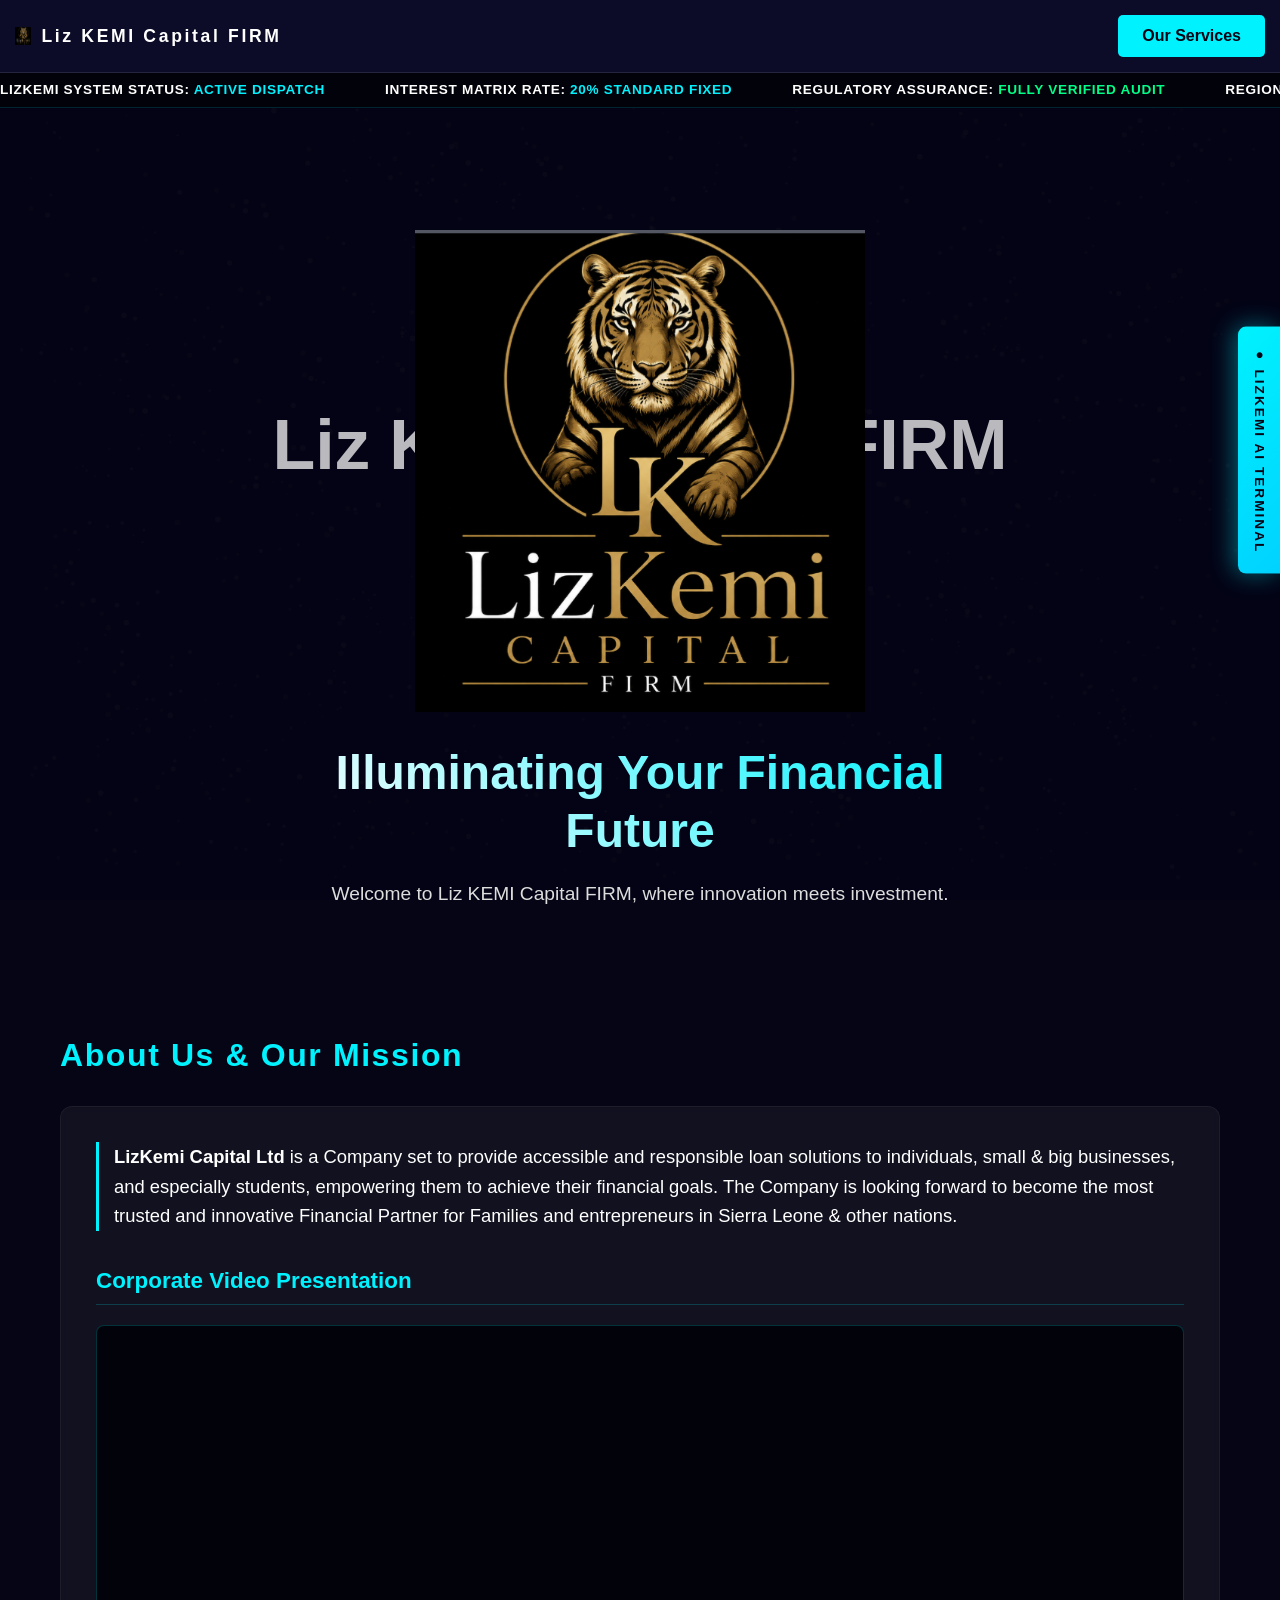
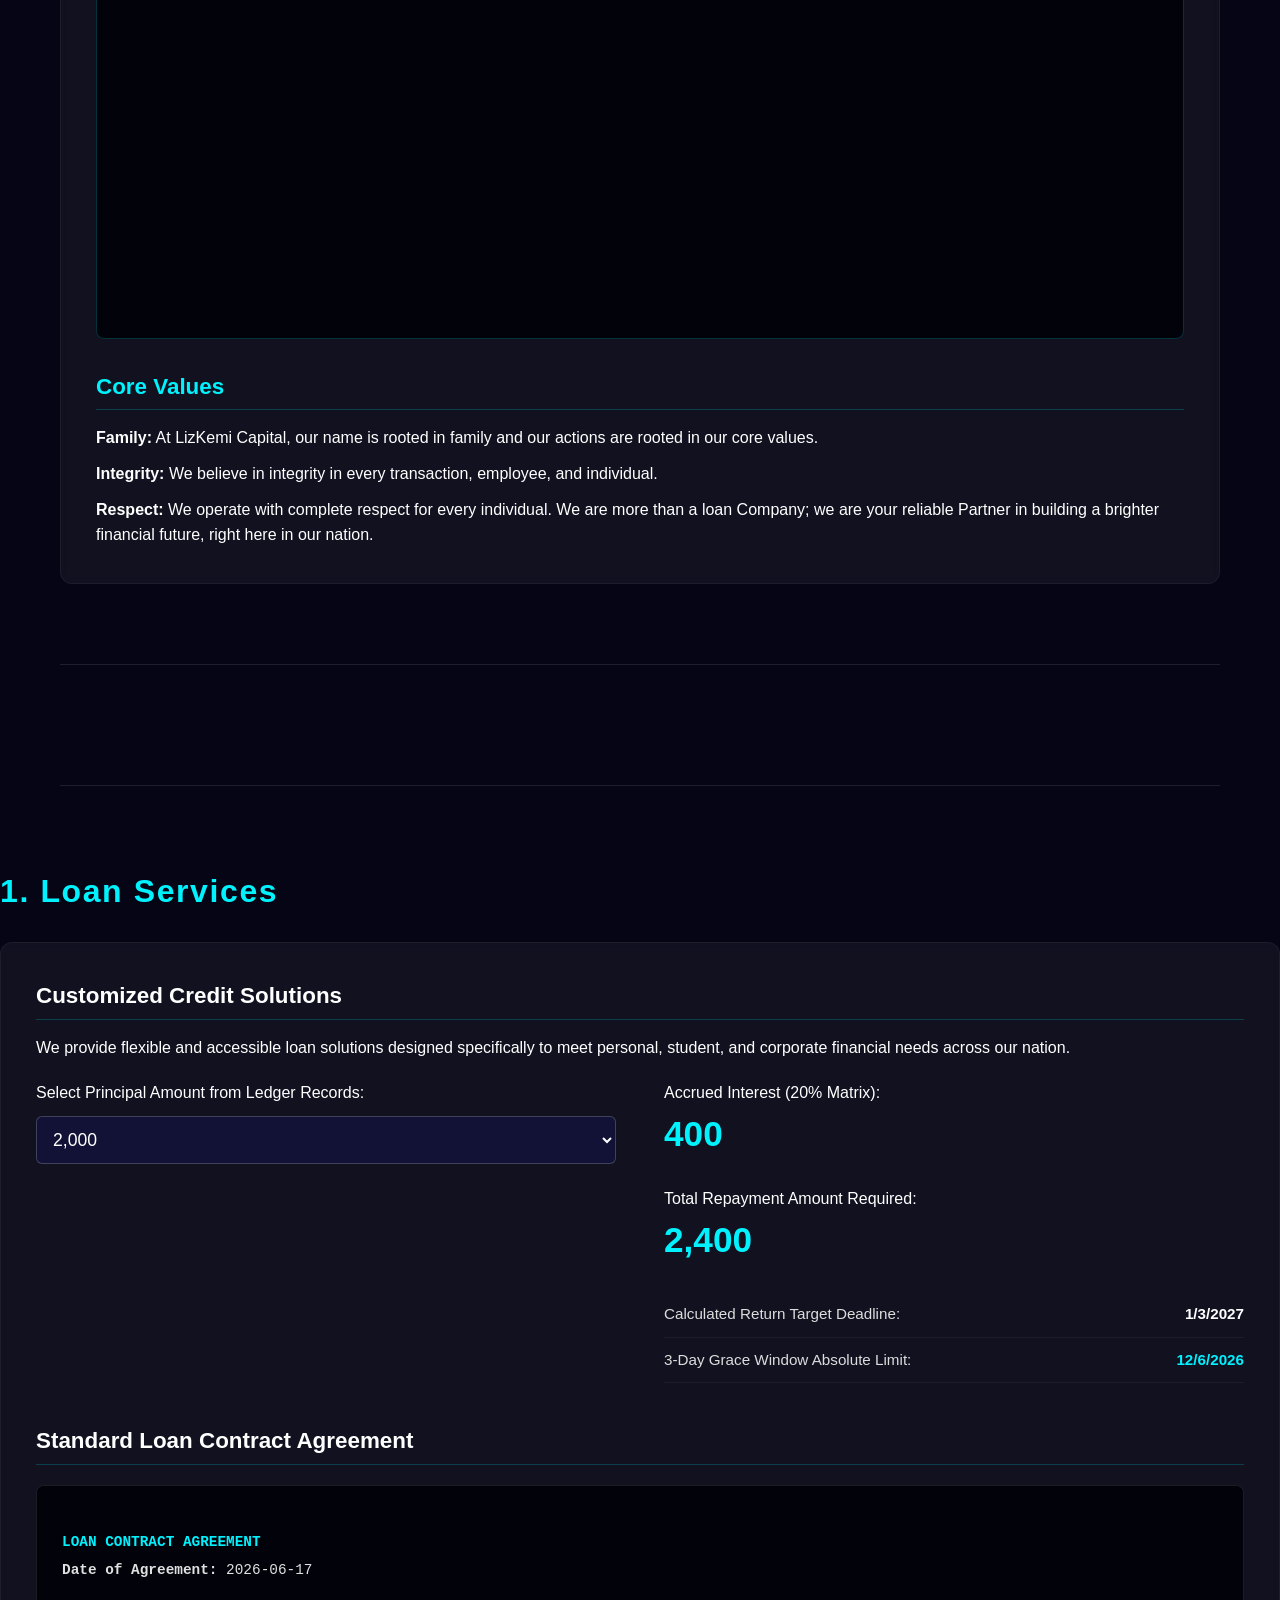
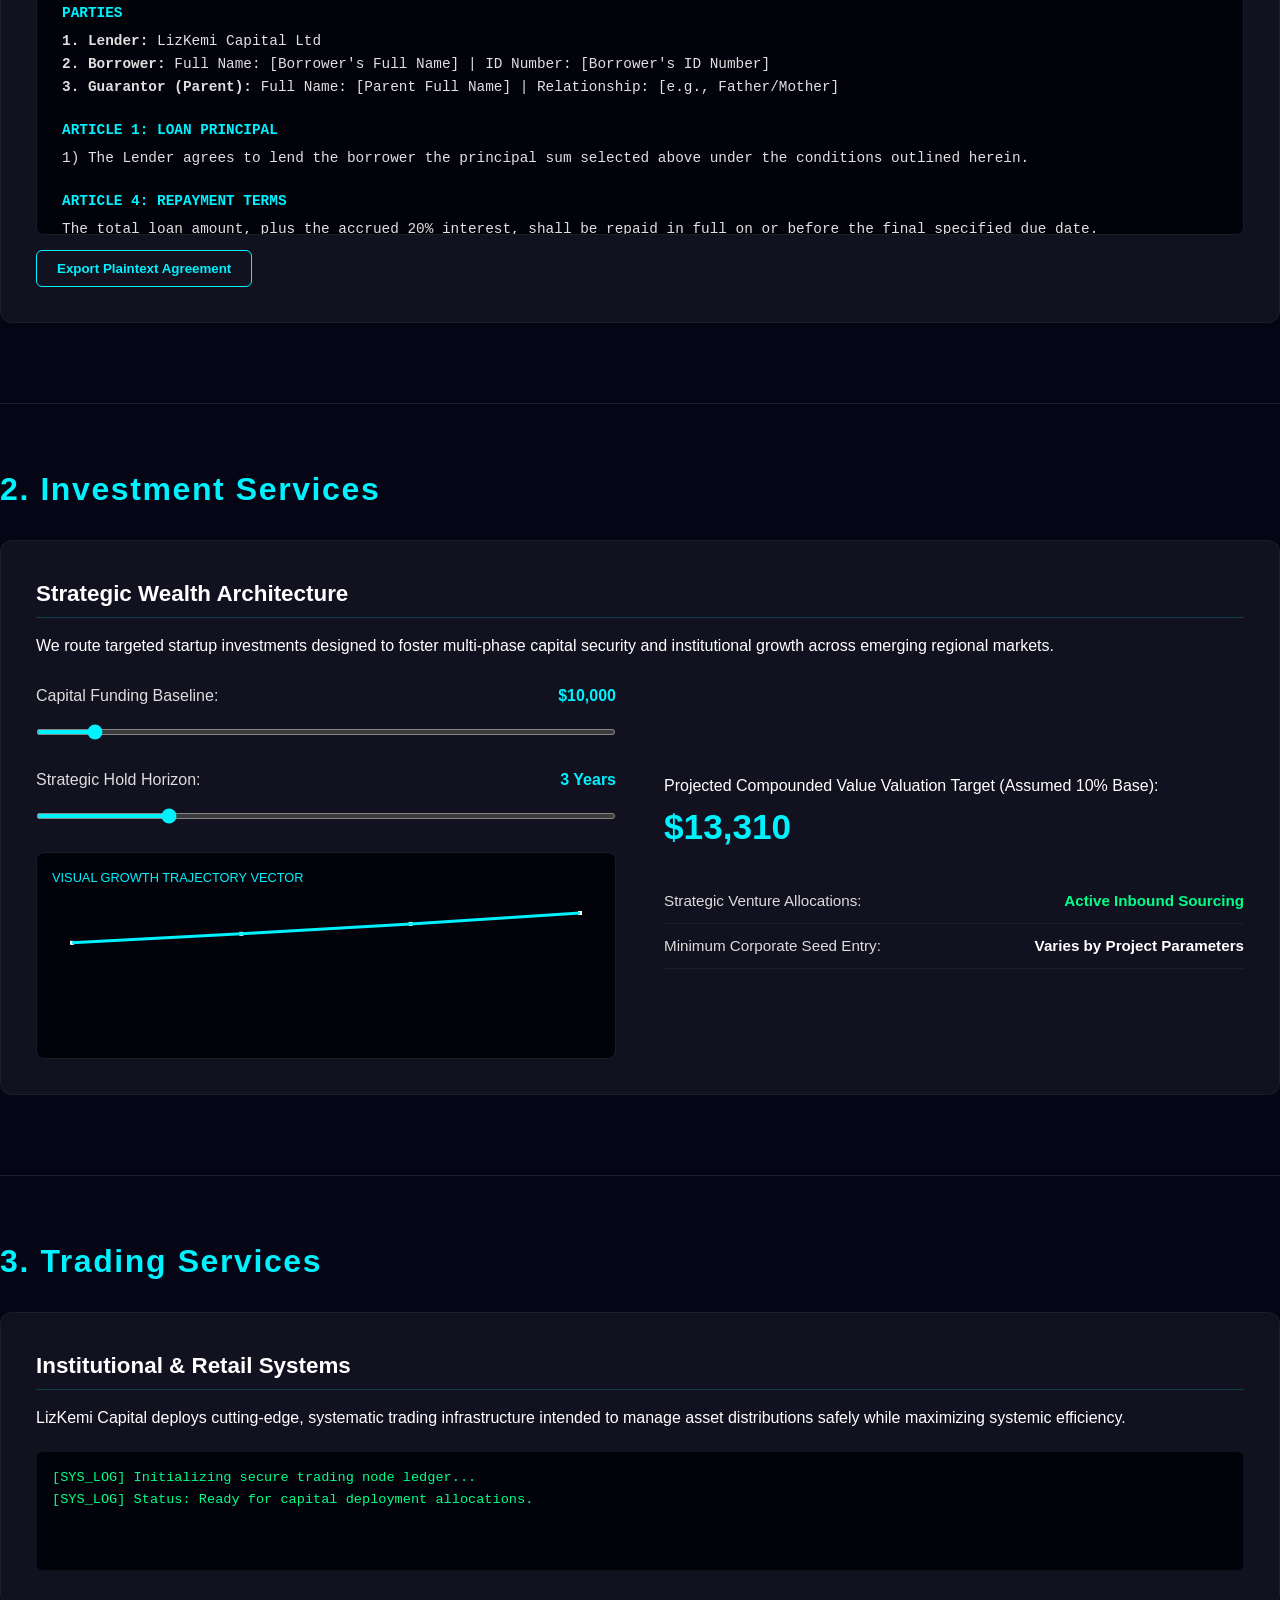
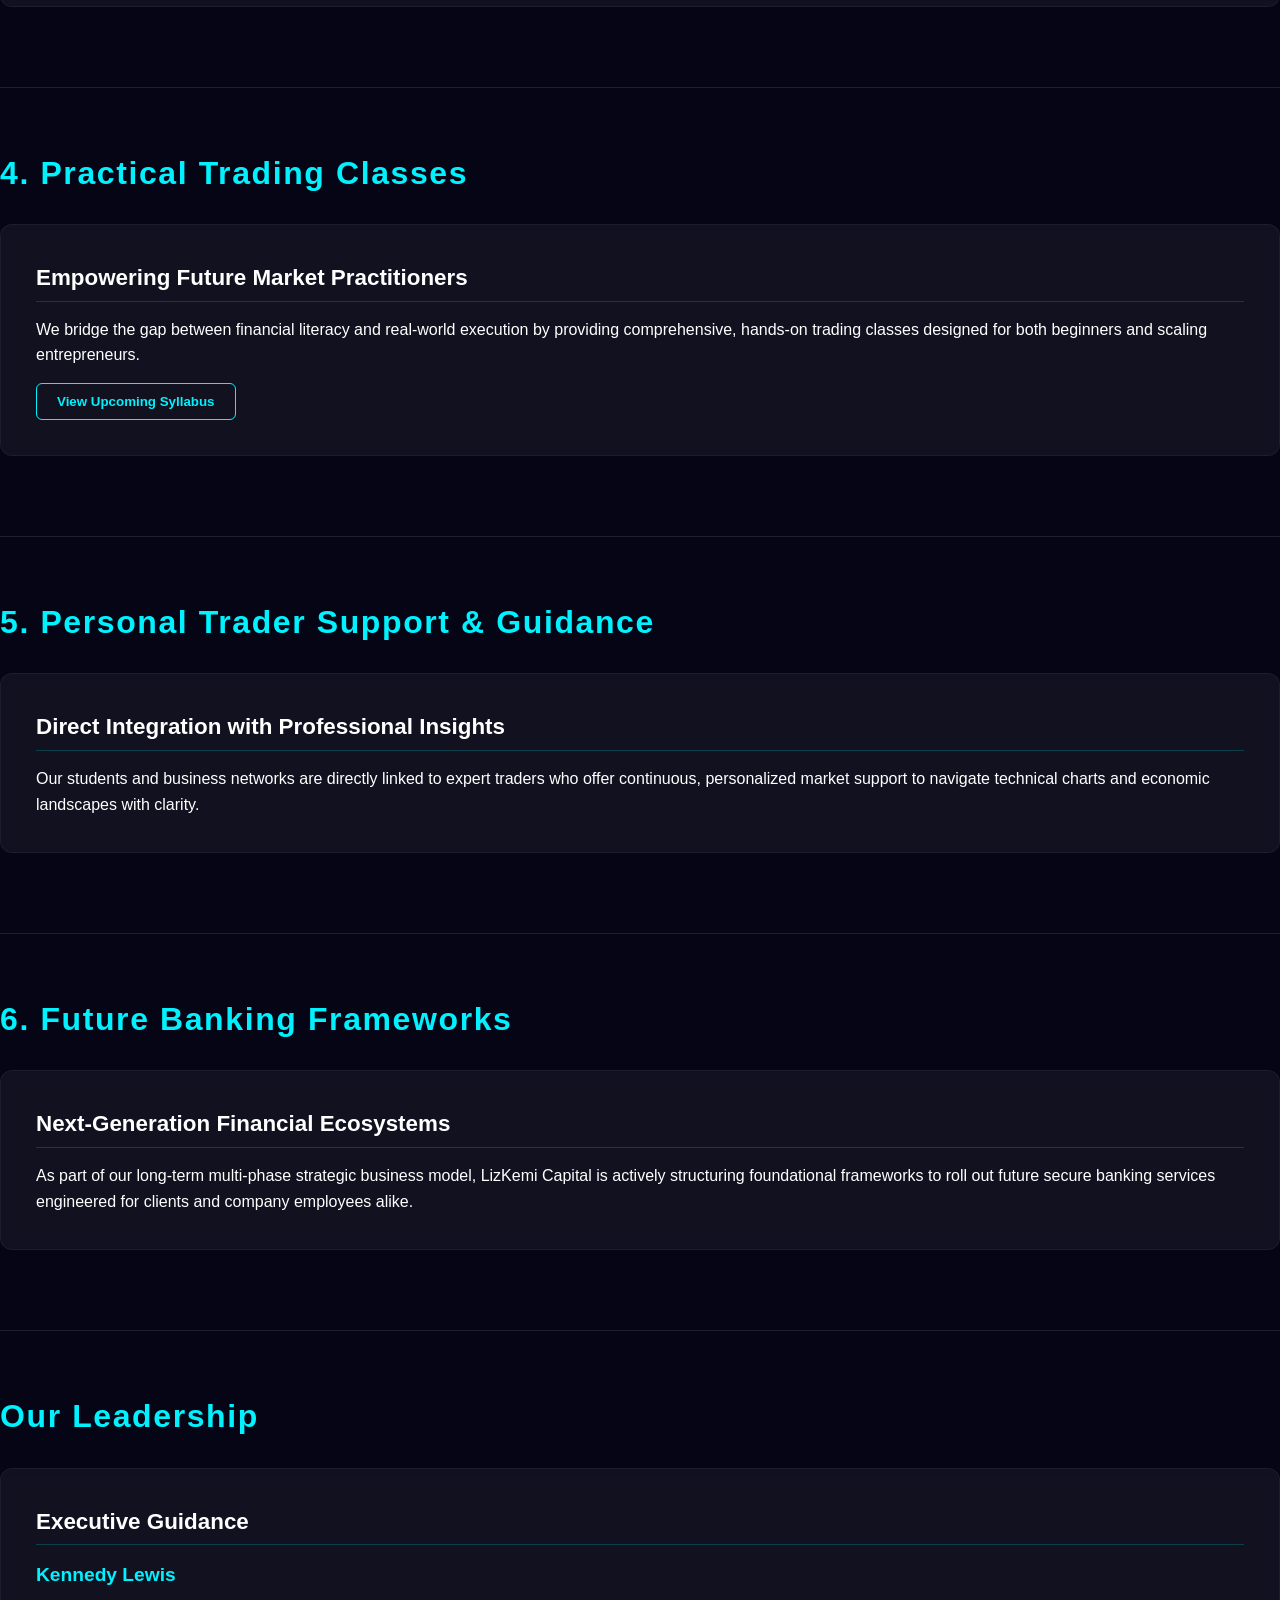
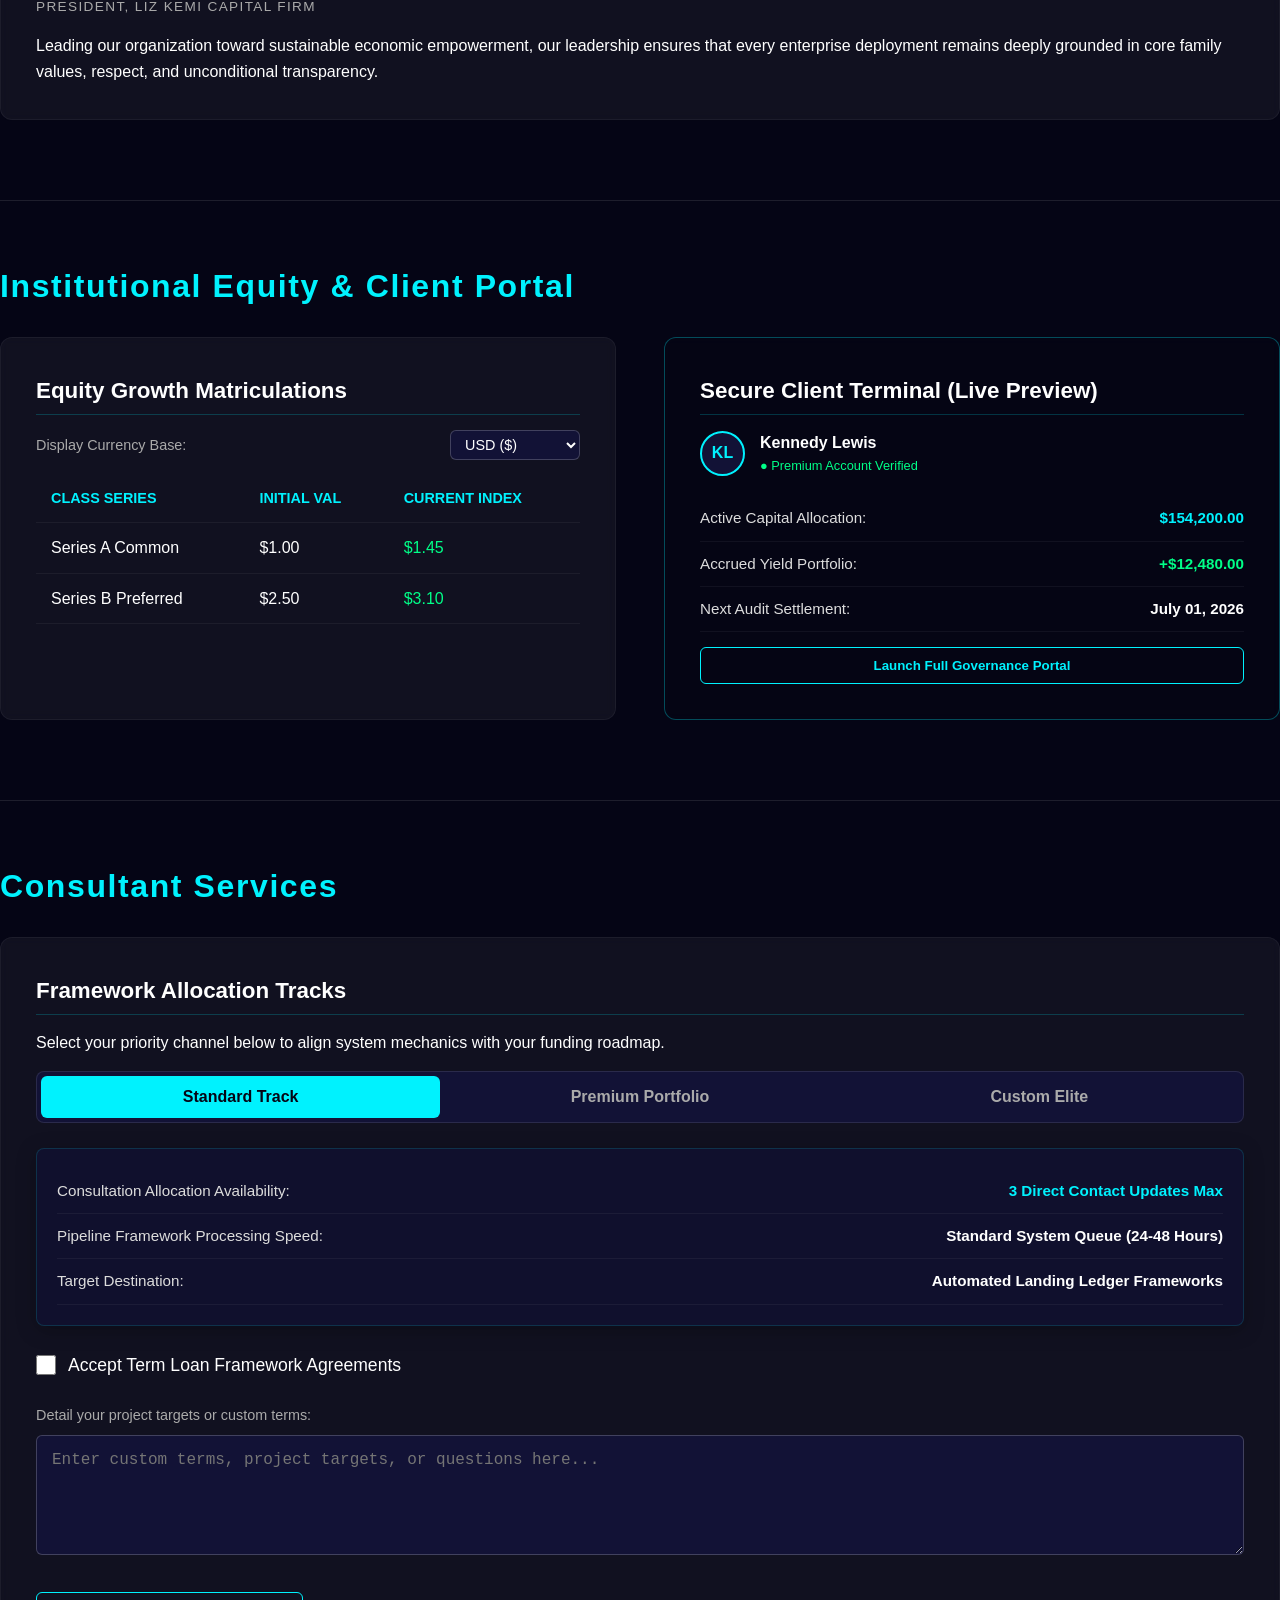
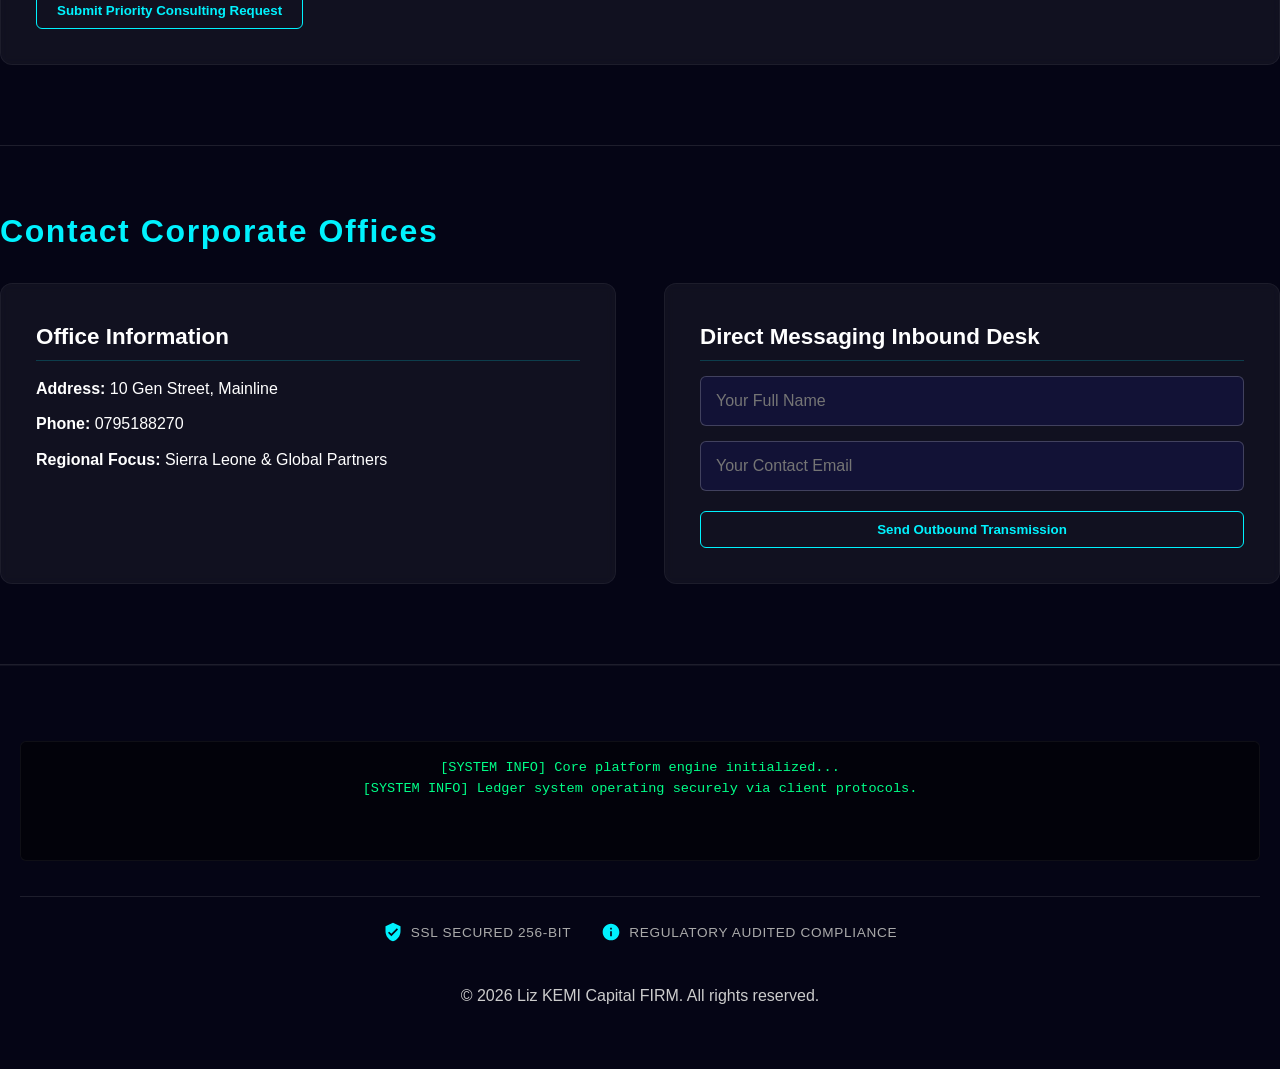
<file: home.html>
<!DOCTYPE html>
<html lang="en">
<head>
<meta charset="UTF-8">
<meta name="viewport" content="width=device-width, initial-scale=1.0">
<title>Liz KEMI Capital FIRM</title>
<style>.product-matrix{
    l;
    grid-template-columns:repeat(auto-fit,minmax(280px,1fr));
    gap:20px;
    margin-top:25px;
}

.product-card{
    background:rgba(255,255,255,0.05);
    border:1px solid rgba(0,242,254,0.15);
    border-radius:12px;
    padding:20px;
    transition:0.3s ease;
}

.product-card:hover{
    transform:translateY(-5px);
    border-color:#00f2fe;
    box-shadow:0 10px 25px rgba(0,242,254,0.15);
}

.product-card h4{
    color:#00f2fe;
    margin-bottom:12px;
    font-size:1.1rem;
}

.product-card p{
    color:#ddd;
    line-height:1.6;
}
/* --- Global Reset & Base Setup --- */
* {
    margin: 0;
    padding: 0;
    box-sizing: border-box;
}

body {
    background: #050515; /* Cosmic deep space base */
    color: #ffffff;
    font-family: Arial, sans-serif;
    overflow-x: hidden;
    line-height: 1.6;
}

/* --- Particle Background Layer --- */
canvas#canvas {
    position: fixed;
    top: 0;
    left: 0;
    z-index: -1;
    pointer-events: none;
}

#text-measure {
    position: absolute;
    visibility: hidden;
    font-size: 70px;
    font-weight: bold;
}

.container {
    max-width: 1200px;
    margin: auto;
    padding: 20px;
    transition: transform 0.4s cubic-bezier(0.05, 0.74, 0.2, 0.99);
}

/* Container scales back beautifully when the massive assistant panel spreads open */
body.ai-open .container {
    transform: scale(0.96) translateX(-50px);
}

/* --- Fixed Navigation & Dropdown Menu --- */
nav {
    background-color: rgba(13, 13, 43, 0.95); /* Professional Navy Blue Overlay */
    backdrop-filter: blur(10px);
    padding: 15px;
    position: fixed;
    top: 0;
    left: 0;
    width: 100%;
    z-index: 1000;
    border-bottom: 1px solid rgba(255, 255, 255, 0.1);
    display: flex;
    justify-content: space-between;
    align-items: center;
    transition: width 0.4s ease;
}

.nav-logo {
    display: flex;
    align-items: center;
    gap: 10px;
    font-weight: bold;
    letter-spacing: 0.15em;
    font-size: 1.1rem;
    color: #ffffff;
    text-decoration: none;
}

.nav-logo-img {
    height: 1.1rem;
    width: auto;
    object-fit: contain;
}

.dropdown {
    position: relative;
    display: inline-block;
}

.dropbtn {
    background-color: #00f2fe;
    color: #050515;
    padding: 12px 24px;
    font-size: 16px;
    border: none;
    border-radius: 5px;
    cursor: pointer;
    font-weight: bold;
    transition: background-color 0.3s ease;
}

.dropdown-content {
    display: none;
    position: absolute;
    right: 0;
    background-color: #121236;
    min-width: 240px;
    box-shadow: 0px 8px 16px 0px rgba(0,0,0,0.5);
    z-index: 1;
    border-radius: 5px;
    border: 1px solid rgba(255, 255, 255, 0.1);
    max-height: 80vh;
    overflow-y: auto;
}

.dropdown-content a {
    color: white;
    padding: 12px 16px;
    text-decoration: none;
    display: block;
    font-size: 0.95rem;
}

.dropdown-content a:hover {
    background-color: #00d2ff;
    color: #050515;
}

.dropdown:hover .dropdown-content {
    display: block;
}

.dropdown:hover .dropbtn {
    background-color: #00d2ff;
}

/* --- Live Running Market Ticker Bar --- */
.ticker-wrap {
    position: fixed;
    top: 73px;
    left: 0;
    width: 100%;
    background: #02020a;
    border-bottom: 1px solid rgba(0, 242, 254, 0.15);
    z-index: 999;
    overflow: hidden;
    padding: 6px 0;
    transition: width 0.4s ease;
}

.ticker {
    display: flex;
    white-space: nowrap;
    animation: marquee 30s linear infinite;
    gap: 60px;
}

.ticker-item {
    display: inline-block;
    font-size: 0.85rem;
    font-weight: bold;
    letter-spacing: 0.05em;
}

.ticker-green { color: #00ff88; }
.ticker-blue { color: #00f2fe; }

@keyframes marquee {
    0% { transform: translate3d(100%, 0, 0); }
    100% { transform: translate3d(-100%, 0, 0); }
}

/* --- Hero & Header Layout --- */
.hero-header {
    text-align: center;
    padding: 210px 20px 60px 20px;
    max-width: 700px;
    margin: 0 auto;
}

.hero-main-img {
    width: 100%;
    max-width: 450px;
    height: auto;
    object-fit: contain;
    margin-bottom: 25px;
}

.hero-header h1 {
    font-size: 3rem;
    margin-bottom: 20px;
    background: linear-gradient(45deg, #ffffff, #00f2fe);
    -webkit-background-clip: text;
    -webkit-text-fill-color: transparent;
    line-height: 1.2;
}

.hero-header p {
    font-size: 1.2rem;
    color: #dddddd;
}

/* --- Layout Structures --- */
section {
    padding: 60px 0;
    border-bottom: 1px solid rgba(255, 255, 255, 0.1);
    scroll-margin-top: 130px;
}

section h2 {
    font-size: 2rem;
    margin-bottom: 25px;
    letter-spacing: 0.05em;
    color: #00f2fe;
}

.content-block {
    background: rgba(255, 255, 255, 0.05);
    backdrop-filter: blur(5px);
    padding: 35px;
    border-radius: 12px;
    border: 1px solid rgba(255, 255, 255, 0.05);
    margin-bottom: 20px;
}

h3 {
    margin-bottom: 15px;
    color: #ffffff;
    font-size: 1.4rem;
    border-bottom: 1px solid rgba(0, 242, 254, 0.2);
    padding-bottom: 5px;
}

/* --- Form Fields & Interactive Layouts --- */
.calc-grid {
    display: grid;
    grid-template-columns: 1fr 1fr;
    gap: 3rem;
    margin-top: 20px;
}

.calc-box select, .custom-select {
    width: 100%;
    background-color: #121236;
    border: 1px solid rgba(255,255,255,0.2);
    color: #ffffff;
    padding: 12px;
    font-size: 1.1rem;
    border-radius: 6px;
    outline: none;
    margin-top: 10px;
}

.slider-group {
    margin-bottom: 25px;
}

.slider-group label {
    display: flex;
    justify-content: space-between;
    font-size: 1rem;
    color: #dddddd;
    margin-bottom: 8px;
}

.slider-group label span {
    color: #00f2fe;
    font-weight: bold;
}

.custom-slider {
    width: 100%;
    height: 6px;
    background: #121236;
    border-radius: 3px;
    outline: none;
    accent-color: #00f2fe;
}

.info-line {
    display: flex;
    justify-content: space-between;
    padding: 10px 0;
    border-bottom: 1px solid rgba(255,255,255,0.05);
    font-size: 0.95rem;
    color: #dddddd;
}

.info-line span:last-child {
    font-weight: bold;
    color: #ffffff;
}

.segmented-tabs {
    display: flex;
    background: #121236;
    padding: 4px;
    border-radius: 8px;
    border: 1px solid rgba(255, 255, 255, 0.1);
    margin: 15px 0 25px 0;
}

.tab-btn {
    flex: 1;
    background: transparent;
    border: none;
    color: #aaaaaa;
    padding: 12px;
    font-size: 1rem;
    font-weight: bold;
    border-radius: 6px;
    cursor: pointer;
    transition: all 0.2s ease;
}

.tab-btn.active {
    background: #00f2fe;
    color: #050515;
}

.action-btn {
    background: transparent;
    border: 1px solid #00f2fe;
    color: #00f2fe;
    padding: 10px 20px;
    font-weight: bold;
    border-radius: 6px;
    cursor: pointer;
    margin-top: 15px;
    transition: all 0.3s ease;
}

.action-btn:hover {
    background: #00f2fe;
    color: #050515;
}

.form-group-inline {
    margin: 25px 0;
    display: flex;
    align-items: center;
    gap: 12px;
}

.form-group-inline input[type="checkbox"] {
    width: 20px;
    height: 20px;
    accent-color: #00f2fe;
    cursor: pointer;
}

.form-group-inline label {
    font-size: 1.1rem;
    cursor: pointer;
}

.custom-textarea, .custom-input {
    width: 100%;
    background-color: #121236;
    border: 1px solid rgba(255,255,255,0.2);
    color: #ffffff;
    padding: 15px;
    font-size: 1rem;
    border-radius: 6px;
    outline: none;
    margin-bottom: 15px;
}

.custom-textarea {
    min-height: 120px;
    resize: vertical;
}

.display-box {
    display: flex;
    flex-direction: column;
    justify-content: center;
}

.metric {
    margin-bottom: 1.5rem;
}

.val-highlight {
    font-size: 2.2rem;
    font-weight: bold;
    color: #00f2fe;
}

/* --- Scrollable Contract Box --- */
.contract-scroll {
    background-color: #02020a;
    border: 1px solid rgba(255,255,255,0.1);
    height: 350px;
    overflow-y: scroll;
    padding: 25px;
    font-family: 'Courier New', Courier, monospace;
    font-size: 0.9rem;
    color: #e0e0e0;
    border-radius: 8px;
    margin-top: 20px;
}

.contract-scroll h4 {
    margin: 20px 0 5px 0;
    color: #00f2fe;
}

/* --- Media Player Component Area --- */
.video-wrapper {
    position: relative;
    padding-bottom: 56.25%;
    height: 0;
    overflow: hidden;
    max-width: 100%;
    background: #02020a;
    border-radius: 8px;
    border: 1px solid rgba(0, 242, 254, 0.2);
    margin: 20px 0;
}

.video-wrapper iframe, .video-wrapper video {
    position: absolute;
    top: 0;
    left: 0;
    width: 100%;
    height: 100%;
    border: none;
}

/* --- Interactive Performance Leaderboard --- */
.performance-matrix {
    width: 100%;
    border-collapse: collapse;
    margin-top: 15px;
}

.performance-matrix th, .performance-matrix td {
    padding: 12px 15px;
    text-align: left;
    border-bottom: 1px solid rgba(255, 255, 255, 0.05);
}

.performance-matrix th {
    color: #00f2fe;
    font-weight: bold;
    font-size: 0.9rem;
    text-transform: uppercase;
}

.performance-matrix tr:hover {
    background: rgba(0, 242, 254, 0.03);
}

/* --- Live Dynamic Pipeline Cards --- */
.pipeline-card {
    background: rgba(18, 18, 54, 0.6);
    border: 1px solid rgba(0, 242, 254, 0.15);
    border-radius: 8px;
    padding: 20px;
    margin-bottom: 25px;
    box-shadow: 0 4px 20px rgba(0, 0, 0, 0.3);
}

/* --- HTML5 Visualization Canvas --- */
.chart-container {
    width: 100%;
    background: #02020a;
    border: 1px solid rgba(255, 255, 255, 0.1);
    border-radius: 8px;
    padding: 15px;
    margin-top: 15px;
}

canvas.analytics-chart {
    width: 100%;
    height: 150px;
    display: block;
}

/* --- Live System Activity Logs --- */
.system-log-box {
    background: #02020a;
    border: 1px solid rgba(255, 255, 255, 0.05);
    border-radius: 6px;
    padding: 15px;
    font-family: monospace;
    font-size: 0.85rem;
    color: #00ff88;
    height: 120px;
    overflow-y: auto;
    margin-top: 15px;
}

@keyframes fadeEffect {
    from { opacity: 0; }
    to { opacity: 1; }
}

/* --- Security Badge Clusters --- */
.trust-badges {
    display: flex;
    justify-content: center;
    align-items: center;
    gap: 30px;
    margin-top: 35px;
    padding-top: 25px;
    border-top: 1px solid rgba(255, 255, 255, 0.1);
    flex-wrap: wrap;
}

.badge-item {
    display: flex;
    align-items: center;
    gap: 8px;
    font-size: 0.85rem;
    color: #aaaaaa;
    text-transform: uppercase;
    letter-spacing: 0.05em;
}

.badge-item svg {
    width: 20px;
    height: 20px;
    fill: #00f2fe;
}

/* ==========================================================================
   HIGH-POWERED UPGRADE: SIDE OPEN OVER-SPREADING AI PANEL ARCHITECTURE
   ========================================================================== */
   
/* Glowing Interaction Tab Panel Edge Trigger */
#ai-sidebar-trigger {
    position: fixed;
    top: 50%;
    right: 0;
    transform: translateY(-50%);
    background: linear-gradient(135deg, #00f2fe, #00d2ff);
    color: #050515;
    padding: 20px 10px;
    font-weight: bold;
    font-size: 0.85rem;
    letter-spacing: 0.15em;
    text-transform: uppercase;
    writing-mode: vertical-rl;
    text-orientation: mixed;
    cursor: pointer;
    border-radius: 8px 0 0 8px;
    box-shadow: -4px 0 25px rgba(0, 242, 254, 0.4);
    z-index: 10001;
    transition: all 0.3s cubic-bezier(0.05, 0.74, 0.2, 0.99);
}

#ai-sidebar-trigger:hover {
    padding-right: 15px;
    box-shadow: -6px 0 30px rgba(0, 242, 254, 0.6);
}

/* Main Spreading Interaction Module */
#ai-widget {
    position: fixed;
    top: 0;
    right: -55%; /* Hidden perfectly off-screen */
    width: 45%;  /* Over-spread across a massive layout tier */
    height: 100vh;
    background: rgba(10, 10, 32, 0.96);
    backdrop-filter: blur(30px);
    border-left: 2px solid rgba(0, 242, 254, 0.3);
    box-shadow: -15px 0 40px rgba(0, 0, 0, 0.8);
    display: flex;
    flex-direction: column;
    z-index: 10000;
    overflow: hidden;
    font-family: Arial, sans-serif;
    transition: right 0.4s cubic-bezier(0.05, 0.74, 0.2, 0.99);
}

/* Active Open Over-Spread Framework State Selector */
#ai-widget.open {
    right: 0;
}

#ai-header {
    background: linear-gradient(135deg, #0d0d2b, #121236);
    padding: 25px;
    font-weight: bold;
    font-size: 1.3rem;
    color: #00f2fe;
    border-bottom: 1px solid rgba(255, 255, 255, 0.1);
    letter-spacing: 0.05em;
    display: flex;
    justify-content: space-between;
    align-items: center;
}

.ai-close-x {
    background: transparent;
    border: 1px solid rgba(0, 242, 254, 0.4);
    color: #00f2fe;
    font-size: 0.9rem;
    padding: 6px 14px;
    border-radius: 4px;
    cursor: pointer;
    font-weight: normal;
    transition: all 0.2s ease;
}

.ai-close-x:hover {
    background: #00f2fe;
    color: #050515;
}

#ai-chat {
    flex: 1;
    padding: 30px;
    overflow-y: auto;
    display: flex;
    flex-direction: column;
    gap: 15px;
}

#ai-chat .user {
    align-self: flex-end;
    background: #00f2fe;
    color: #050515;
    padding: 14px 20px;
    border-radius: 16px 16px 2px 16px;
    font-size: 1rem;
    max-width: 75%;
    word-wrap: break-word;
    font-weight: 500;
    box-shadow: 0 4px 15px rgba(0, 242, 254, 0.2);
}

#ai-chat .bot {
    align-self: flex-start;
    background: rgba(255, 255, 255, 0.06);
    color: #ffffff;
    padding: 14px 20px;
    border-radius: 16px 16px 16px 2px;
    font-size: 1rem;
    max-width: 75%;
    word-wrap: break-word;
    border: 1px solid rgba(255, 255, 255, 0.05);
    line-height: 1.5;
}

#ai-input-area {
    display: flex;
    padding: 20px 30px 30px 30px;
    background: rgba(13, 13, 43, 0.9);
    border-top: 1px solid rgba(255, 255, 255, 0.1);
    gap: 12px;
}

#userInput {
    flex: 1;
    background: #050515;
    border: 1px solid rgba(255, 255, 255, 0.2);
    padding: 15px;
    color: #ffffff;
    border-radius: 8px;
    outline: none;
    font-size: 1rem;
}

#userInput:focus {
    border-color: #00f2fe;
    box-shadow: 0 0 10px rgba(0, 242, 254, 0.3);
}

#ai-input-area button {
    background: #00f2fe;
    color: #050515;
    border: none;
    padding: 0 25px;
    border-radius: 8px;
    font-weight: bold;
    font-size: 1rem;
    cursor: pointer;
    transition: background 0.2s ease;
}

#ai-input-area button:hover {
    background: #00d2ff;
}

footer {
    text-align: center;
    padding: 60px 20px;
    color: #cccccc;
    border-top: 1px solid rgba(255,255,255,0.05);
}

/* Responsive Breakpoints */
@media (max-width: 1024px) {
    #ai-widget {
        width: 65%;
        right: -75%;
    }
}

@media (max-width: 768px) {
    .hero-header { padding-top: 180px; }
    .hero-header h1 { font-size: 2.2rem; }
    .hero-main-img { max-width: 85%; }
    section h2 { font-size: 1.6rem; }
    .content-block { padding: 20px; }
    .calc-grid { grid-template-columns: 1fr; gap: 1.5rem; }
    .trust-badges { gap: 15px; }
    .ticker-wrap { top: 71px; }
    
    /* Full mobile layout spread over-expansion */
    #ai-widget {
        width: 100%;
        right: -105%;
    }
    #ai-chat { padding: 15px; }
    #ai-input-area { padding: 15px; }
}
</style>
</head>
<body>

<canvas id="canvas"></canvas>
<div id="text-measure">Liz KEMI Capital FIRM</div>

<!-- Top Fixed Navbar -->
<nav id="topNav">
    <a href="#" class="nav-logo">
        <img src="company.png" class="nav-logo-img" alt="Logo">
        <span>Liz KEMI Capital FIRM</span>
    </a>
    <div class="dropdown">
        <button class="dropbtn">Our Services</button>
        <div class="dropdown-content">
            <a href="#about">About & Mission</a>
            <a href="#loans">1. Loan Services</a>
            <a href="#investments">2. Investment Services</a>
            <a href="#trading">3. Trading Services</a>
            <a href="#classes">4. Practical Classes</a>
            <a href="#support">5. Expert Guidance</a>
            <a href="#banking">6. Future Banking</a>
            <a href="#leadership">Our Leadership</a>
            <a href="#shares">Shares & Portal</a>
            <a href="#consultant">Consultant Services</a>
            <a href="#contact">Contact</a>
            <nav>
          <ul>
            <li class="current">
              <li><a href="type of loan.html">Type of loan</a></li>   
          </ul>
        </nav>
        
        </div>
    </div>
</nav>

<!-- LIVE RUNNING MARKET TICKER BAR -->
<div class="ticker-wrap" id="tickerWrap">
    <div class="ticker">
        <div class="ticker-item">LIZKEMI SYSTEM STATUS: <span class="ticker-blue">ACTIVE DISPATCH</span></div>
        <div class="ticker-item">INTEREST MATRIX RATE: <span class="ticker-blue">20% STANDARD FIXED</span></div>
        <div class="ticker-item">REGULATORY ASSURANCE: <span class="ticker-green">FULLY VERIFIED AUDIT</span></div>
        <div class="ticker-item">REGIONAL CAPITAL OUTLOOK: <span class="ticker-green">STABLE EXPANSION</span></div>
        <div class="ticker-item">ACQUISITION INSTALMENT WINDOW: <span class="ticker-blue">$2,000 / MONTH</span></div>
    </div>
</div>

<div class="container" id="mainContainer">
    
    <!-- Hero Header Component -->
    <header class="hero-header">
        <img src="company.png" alt="Liz KEMI Capital FIRM Logo Banner" class="hero-main-img">
        <h1>Illuminating Your Financial Future</h1>
        <p>Welcome to Liz KEMI Capital FIRM, where innovation meets investment.</p>
    </header>

    <!-- About Section -->
    <section id="about">
        <h2>About Us & Our Mission</h2>
        <div class="content-block">
            <p style="font-size: 1.15rem; margin-bottom: 2rem; border-left: 3px solid #00f2fe; padding-left: 15px;">
                <strong>LizKemi Capital Ltd</strong> is a Company set to provide accessible and responsible loan solutions to individuals, small & big businesses, and especially students, empowering them to achieve their financial goals. The Company is looking forward to become the most trusted and innovative Financial Partner for Families and entrepreneurs in Sierra Leone & other nations.
            </p>
            
            <!-- Corporate Media Presentation Area -->
            <h3 style="color:#00f2fe;">Corporate Video Presentation</h3>
            <div class="video-wrapper">
                <iframe src="about:blank" title="LizKemi Corporate Video Ad Placeholder" allowfullscreen></iframe>
            </div>

            <h3 style="color:#00f2fe; margin-top:30px;">Core Values</h3>
            <p style="margin-bottom: 10px;"><strong>Family:</strong> At LizKemi Capital, our name is rooted in family and our actions are rooted in our core values.</p>
            <p style="margin-bottom: 10px;"><strong>Integrity:</strong> We believe in integrity in every transaction, employee, and individual.</p>
            <p><strong>Respect:</strong> We operate with complete respect for every individual. We are more than a loan Company; we are your reliable Partner in building a brighter financial future, right here in our nation.</p>
        </div>
    </section>

    <!-- Loan Services Section -->
    <section id="loan-types">
    </div>
</section>
    <section id="loans">
        <h2>1. Loan Services</h2>
        <div class="content-block">
            <h3>Customized Credit Solutions</h3>
            <p>
                We provide flexible and accessible loan solutions designed specifically to meet personal, student, and corporate financial needs across our nation.
            </p>
            
            <div class="calc-grid">
                <div class="calc-box">
                    <p>Select Principal Amount from Ledger Records:</p>
                    <select id="loanAmount" onchange="runCalculationEngine()">
                        <option value="10">10</option>
                        <option value="50">50</option>
                        <option value="100">100</option>
                        <option value="500">500</option>
                        <option value="1000">1,000</option>
                        <option value="1500">1,500</option>
                        <option value="2000" selected>2,000</option>
                        <option value="5000">5,000</option>
                        <option value="10000">10,000</option>
                    </select>
                </div>
                <div class="display-box">
                    <div class="metric">
                        <p>Accrued Interest (20% Matrix):</p>
                        <div class="val-highlight" id="interestDisplay">400</div>
                    </div>
                    <div class="metric">
                        <p>Total Repayment Amount Required:</p>
                        <div class="val-highlight" id="totalDisplay">2,400</div>
                    </div>
                    
                    <!-- Live Calendar Settlement Tracking -->
                    <div class="info-line">
                        <span>Calculated Return Target Deadline:</span>
                        <span id="targetReturnDate">--/--/----</span>
                    </div>
                    <div class="info-line">
                        <span>3-Day Grace Window Absolute Limit:</span>
                        <span id="gracePeriodLimit" style="color: #00f2fe;">--/--/----</span>
                    </div>
                </div>
            </div>

            <h3 style="margin-top: 40px;">Standard Loan Contract Agreement</h3>
            <div class="contract-scroll" id="contractAgreementText">
                <h4>LOAN CONTRACT AGREEMENT</h4>
                <p><strong>Date of Agreement:</strong> 2026-06-17</p>
                
                <h4>PARTIES</h4>
                <p><strong>1. Lender:</strong> LizKemi Capital Ltd</p>
                <p><strong>2. Borrower:</strong> Full Name: [Borrower's Full Name] | ID Number: [Borrower's ID Number]</p>
                <p><strong>3. Guarantor (Parent):</strong> Full Name: [Parent Full Name] | Relationship: [e.g., Father/Mother]</p>

                <h4>ARTICLE 1: LOAN PRINCIPAL</h4>
                <p>1) The Lender agrees to lend the borrower the principal sum selected above under the conditions outlined herein.</p>

                <h4>ARTICLE 4: REPAYMENT TERMS</h4>
                <p>The total loan amount, plus the accrued 20% interest, shall be repaid in full on or before the final specified due date.</p>

                <h4>ARTICLE 5: GUARANTOR CLAUSE</h4>
                <p>1) The Guarantor hereby irrevocably and unconditionally guarantees to the lender the due and punctual payment of all sums payable by the borrower under this Agreement.</p>

                <h4>ARTICLE 6: PAYMENT PENALTY</h4>
                <p>1) A Grace Period of three (3) Calendar days is granted. After 3 days, a late fee of Five Percent (5%) of the overdue amount shall be added immediately.</p>
            </div>
            <button class="action-btn" onclick="downloadContractDocument()">Export Plaintext Agreement</button>
        </div>
    </section>

    <!-- Investment Services Section -->
    <section id="investments">
        <h2>2. Investment Services</h2>
        <div class="content-block">
            <h3>Strategic Wealth Architecture</h3>
            <p style="margin-bottom: 25px;">
                We route targeted startup investments designed to foster multi-phase capital security and institutional growth across emerging regional markets.
            </p>
            
            <div class="calc-grid">
                <div class="calc-box">
                    <div class="slider-group">
                        <label for="investmentCapital">Capital Funding Baseline: <span id="capitalVal">$10,000</span></label>
                        <input type="range" id="investmentCapital" min="1000" max="100000" step="1000" value="10000" class="custom-slider" oninput="runInvestmentEngine()">
                    </div>
                    
                    <div class="slider-group">
                        <label for="investmentDuration">Strategic Hold Horizon: <span id="durationVal">3 Years</span></label>
                        <input type="range" id="investmentDuration" min="1" max="10" step="1" value="3" class="custom-slider" oninput="runInvestmentEngine()">
                    </div>
                    
                    <!-- HIGH POWERED ELEMENT: HTML5 ANALYTICS PREVIEW CANVAS -->
                    <div class="chart-container">
                        <p style="font-size:0.8rem; color:#00f2fe; margin-bottom:5px; text-transform:uppercase;">Visual Growth Trajectory Vector</p>
                        <canvas id="growthChart" class="analytics-chart"></canvas>
                    </div>
                </div>
                
                <div class="display-box">
                    <div class="metric">
                        <p>Projected Compounded Value Valuation Target (Assumed 10% Base):</p>
                        <div class="val-highlight" id="matureValuationDisplay">$13,310</div>
                    </div>
                    <div class="info-line">
                        <span>Strategic Venture Allocations:</span>
                        <span style="color: #00ff88;">Active Inbound Sourcing</span>
                    </div>
                    <div class="info-line">
                        <span>Minimum Corporate Seed Entry:</span>
                        <span>Varies by Project Parameters</span>
                    </div>
                </div>
            </div>
        </div>
    </section>

    <!-- Trading Services Section -->
    <section id="trading">
        <h2>3. Trading Services</h2>
        <div class="content-block">
            <h3>Institutional & Retail Systems</h3>
            <p style="margin-bottom: 20px;">
                LizKemi Capital deploys cutting-edge, systematic trading infrastructure intended to manage asset distributions safely while maximizing systemic efficiency.
            </p>
            <div class="system-log-box" id="trading-logs">
                [SYS_LOG] Initializing secure trading node ledger...<br>
                [SYS_LOG] Status: Ready for capital deployment allocations.
            </div>
        </div>
    </section>

    <!-- Practical Classes Section -->
    <section id="classes">
        <h2>4. Practical Trading Classes</h2>
        <div class="content-block">
            <h3>Empowering Future Market Practitioners</h3>
            <p>
                We bridge the gap between financial literacy and real-world execution by providing comprehensive, hands-on trading classes designed for both beginners and scaling entrepreneurs.
            </p>
            <button class="action-btn" onclick="alert('Class roster registration request sent.')">View Upcoming Syllabus</button>
        </div>
    </section>

    <!-- Expert Guidance Section -->
    <section id="support">
        <h2>5. Personal Trader Support & Guidance</h2>
        <div class="content-block">
            <h3>Direct Integration with Professional Insights</h3>
            <p>
                Our students and business networks are directly linked to expert traders who offer continuous, personalized market support to navigate technical charts and economic landscapes with clarity.
            </p>
        </div>
    </section>

    <!-- Future Banking Section -->
    <section id="banking">
        <h2>6. Future Banking Frameworks</h2>
        <div class="content-block">
            <h3>Next-Generation Financial Ecosystems</h3>
            <p>
                As part of our long-term multi-phase strategic business model, LizKemi Capital is actively structuring foundational frameworks to roll out future secure banking services engineered for clients and company employees alike.
            </p>
        </div>
    </section>

    <!-- Our Leadership Section -->
    <section id="leadership">
        <h2>Our Leadership</h2>
        <div class="content-block">
            <h3>Executive Guidance</h3>
            <p style="font-size: 1.2rem; color: #00f2fe; margin-bottom: 5px;"><strong>Kennedy Lewis</strong></p>
            <p style="text-transform: uppercase; font-size: 0.85rem; letter-spacing: 0.1em; color: #aaaaaa; margin-bottom: 15px;">President, Liz Kemi Capital Firm</p>
            <p>
                Leading our organization toward sustainable economic empowerment, our leadership ensures that every enterprise deployment remains deeply grounded in core family values, respect, and unconditional transparency.
            </p>
        </div>
    </section>

    <!-- Share Prices & Client Portal Section -->
    <section id="shares">
        <h2>Institutional Equity & Client Portal</h2>
        <div class="calc-grid">
            
            <!-- Live Currency & Share Performance Box -->
            <div class="content-block">
                <h3>Equity Growth Matriculations</h3>
                <div style="margin-bottom: 15px; display: flex; justify-content: space-between; align-items: center;">
                    <span style="font-size: 0.9rem; color: #aaaaaa;">Display Currency Base:</span>
                    <select id="currencySelector" class="custom-select" style="width: auto; margin-top: 0; padding: 5px 10px; font-size: 0.9rem;" onchange="convertEquityMatrix()">
                        <option value="USD" selected>USD ($)</option>
                        <option value="SLL">SLE (Leones)</option>
                    </select>
                </div>
                <table class="performance-matrix">
                    <thead>
                        <tr>
                            <th>Class Series</th>
                            <th>Initial Val</th>
                            <th>Current Index</th>
                        </tr>
                    </thead>
                    <tbody>
                        <tr>
                            <td>Series A Common</td>
                            <td id="seriesAInit">$1.00</td>
                            <td id="seriesACurr" style="color: #00ff88;">$1.45</td>
                        </tr>
                        <tr>
                            <td>Series B Preferred</td>
                            <td id="seriesBInit">$2.50</td>
                            <td id="seriesBCurr" style="color: #00ff88;">$3.10</td>
                        </tr>
                    </tbody>
                </table>
            </div>

            <!-- Simulated Premium Client Dashboard UI -->
            <div class="content-block" style="border: 1px solid rgba(0, 242, 254, 0.3); background: rgba(5, 5, 21, 0.6); backdrop-filter: blur(5px);">
                <h3>Secure Client Terminal (Live Preview)</h3>
                <div style="display: flex; align-items: center; gap: 15px; margin-bottom: 20px;">
                    <div style="width: 45px; height: 45px; background: #121236; border: 2px solid #00f2fe; border-radius: 50%; display: flex; align-items: center; justify-content: center; font-weight: bold; color: #00f2fe;">KL</div>
                    <div>
                        <p style="font-size: 1rem; font-weight: bold; margin: 0;">Kennedy Lewis</p>
                        <p style="font-size: 0.8rem; color: #00ff88; margin: 0;">● Premium Account Verified</p>
                    </div>
                </div>
                <div class="info-line">
                    <span>Active Capital Allocation:</span>
                    <span id="dashCapital" style="color: #00f2fe; font-weight: bold;">$154,200.00</span>
                </div>
                <div class="info-line">
                    <span>Accrued Yield Portfolio:</span>
                    <span id="dashYield" style="color: #00ff88;">+$12,480.00</span>
                </div>
                <div class="info-line">
                    <span>Next Audit Settlement:</span>
                    <span>July 01, 2026</span>
                </div>
                <button class="action-btn" style="width: 100%; margin-top: 15px;" onclick="alert('Accessing localized secure node... Redirecting to full ledger database.')">Launch Full Governance Portal</button>
            </div>

        </div>
    </section>

    <!-- Consultant Services Section -->
    <section id="consultant">
        <h2>Consultant Services</h2>
        <div class="content-block">
            <h3>Framework Allocation Tracks</h3>
            <p>Select your priority channel below to align system mechanics with your funding roadmap.</p>
            
            <div class="segmented-tabs">
                <button type="button" class="tab-btn active" onclick="updatePipeline(this, 'Standard')">Standard Track</button>
                <button type="button" class="tab-btn" onclick="updatePipeline(this, 'Premium')">Premium Portfolio</button>
                <button type="button" class="tab-btn" onclick="updatePipeline(this, 'Enterprise')">Custom Elite</button>
            </div>

            <!-- DYNAMIC PIPELINE CARDS -->
            <div id="pipeline-content-area" style="margin-top: 20px;">
                
                <!-- Standard Track Card -->
                <div id="track-Standard" class="pipeline-card" style="display: block;">
                    <div class="info-line">
                        <span>Consultation Allocation Availability:</span>
                        <span style="color: #00f2fe;">3 Direct Contact Updates Max</span>
                    </div>
                    <div class="info-line">
                        <span>Pipeline Framework Processing Speed:</span>
                        <span>Standard System Queue (24-48 Hours)</span>
                    </div>
                    <div class="info-line">
                        <span>Target Destination:</span>
                        <span>Automated Landing Ledger Frameworks</span>
                    </div>
                </div>

                <!-- Premium Portfolio Card -->
                <div id="track-Premium" class="pipeline-card" style="display: none;">
                    <div class="info-line">
                        <span>Consultation Allocation Availability:</span>
                        <span style="color: #00f2fe;">Priority Video & Phone Pipeline</span>
                    </div>
                    <div class="info-line">
                        <span>Pipeline Framework Processing Speed:</span>
                        <span style="color: #00ff88;">Accelerated Dispatch Desk (&lt; 6 Hours)</span>
                    </div>
                    <div class="info-line">
                        <span>Target Destination:</span>
                        <span>Custom Asset Strategic Ledger Placement</span>
                    </div>
                </div>

                <!-- Custom Elite Card -->
                <div id="track-Enterprise" class="pipeline-card" style="display: none;">
                    <div class="info-line">
                        <span>Consultation Allocation Availability:</span>
                        <span style="color: #00f2fe;">Direct President Executive Access Desk</span>
                    </div>
                    <div class="info-line">
                        <span>Pipeline Framework Processing Speed:</span>
                        <span style="color: #00ff88;">Immediate Dedicated Route Integration</span>
                    </div>
                    <div class="info-line">
                        <span>Target Destination:</span>
                        <span>Elite Multi-Phase Corporate Term Structuring</span>
                    </div>
                </div>

            </div>

            <!-- Framework Term Verification Checkbox -->
            <div class="form-group-inline">
                <input type="checkbox" id="nigeria">
                <label for="nigeria">Accept Term Loan Framework Agreements</label>
            </div>

            <!-- Custom Message Capture Area -->
            <p style="font-size: 0.9rem; color:#aaaaaa; margin-bottom: 8px;">Detail your project targets or custom terms:</p>
            <textarea class="custom-textarea" placeholder="Enter custom terms, project targets, or questions here..."></textarea>
            
            <button type="button" class="action-btn" onclick="alert('Priority request submitted successfully.')">Submit Priority Consulting Request</button>
        </div>
    </section>

    <!-- Contact Section -->
    <section id="contact">
        <h2>Contact Corporate Offices</h2>
        <div class="calc-grid">
            <div class="content-block">
                <h3>Office Information</h3>
                <p style="margin-bottom: 10px;"><strong>Address:</strong> 10 Gen Street, Mainline</p>
                <p style="margin-bottom: 10px;"><strong>Phone:</strong> 0795188270</p>
                <p><strong>Regional Focus:</strong> Sierra Leone & Global Partners</p>
            </div>
            <div class="content-block">
                <h3>Direct Messaging Inbound Desk</h3>
                <input type="text" class="custom-input" placeholder="Your Full Name">
                <input type="email" class="custom-input" placeholder="Your Contact Email">
                <button class="action-btn" style="margin-top:5px; width:100%;" onclick="alert('Message buffered to secure corporate queue.')">Send Outbound Transmission</button>
            </div>
        </div>
    </section>

</div>

<footer>
    <div class="system-log-box" id="systemLog">
        [SYSTEM INFO] Core platform engine initialized...<br>
        [SYSTEM INFO] Ledger system operating securely via client protocols.
    </div>
    <div class="trust-badges">
        <div class="badge-item">
            <svg viewBox="0 0 24 24"><path d="M12 1L3 5v6c0 5.55 3.84 10.74 9 12 5.16-1.26 9-6.45 9-12V5l-9-4zm-2 16l-4-4 1.41-1.41L10 14.17l6.59-6.59L18 9l-8 8z"/></svg>
            SSL Secured 256-Bit
        </div>
        <div class="badge-item">
            <svg viewBox="0 0 24 24"><path d="M12 2C6.48 2 2 6.48 2 12s4.48 10 10 10 10-4.48 10-10S17.52 2 12 2zm1 15h-2v-6h2v6zm0-8h-2V7h2v2z"/></svg>
            Regulatory Audited Compliance
        </div>
    </div>
    <p style="margin-top: 40px;">&copy; 2026 Liz KEMI Capital FIRM. All rights reserved.</p>
</footer>

<!-- GLOWING INTERACTION SIDEBAR TOGGLE TAB -->
<div id="ai-sidebar-trigger" onclick="toggleAISidebar()">
    ● LizKemi AI Terminal
</div>

<!-- HIGH-POWERED OVER-SPREADING AI SIDEBAR PANEL -->
<div id="ai-widget">
    <div id="ai-header">
        <span>LizKemi Institutional AI Console</span>
        <button class="ai-close-x" onclick="toggleAISidebar()">Close Terminal ✕</button>
    </div>
    <div id="ai-chat">
        <div class="bot">System online. Welcome to the LizKemi Capital high-spread operations console. How may our team guide your multi-phase financial strategy today?</div>
    </div>
    <div id="ai-input-area">
        <input id="userInput" type="text" placeholder="Transmit asset query or calculation command...">
        <button onclick="sendMessage()">Transmit</button>
    </div>
</div>

<!-- Main JavaScript Execution Core -->
<script>
let selectedTrackPipeline = "Standard";

/* --- Over-Spreading AI Sidebar Mechanical Controls --- */
function toggleAISidebar() {
    const aiWidget = document.getElementById('ai-widget');
    const bodyElement = document.body;
    const triggerTab = document.getElementById('ai-sidebar-trigger');
    
    aiWidget.classList.toggle('open');
    bodyElement.classList.toggle('ai-open');
    
    // Hide the toggle tab when open so it stays perfectly clean
    if (aiWidget.classList.contains('open')) {
        triggerTab.style.right = '-50px';
    } else {
        triggerTab.style.right = '0';
    }
}

/* --- Pipeline Track Switcher --- */
function updatePipeline(element, trackValue) {
    const totalButtons = element.parentElement.querySelectorAll('.tab-btn');
    totalButtons.forEach(btn => btn.classList.remove('active'));
    element.classList.add('active');
    selectedTrackPipeline = trackValue;

    const allCards = document.querySelectorAll('.pipeline-card');
    allCards.forEach(card => card.style.display = 'none');

    const targetCard = document.getElementById(`track-${trackValue}`);
    if (targetCard) {
        targetCard.style.display = 'block';
        targetCard.style.animation = 'fadeEffect 0.4s ease-in-out';
    }
}

/* --- 20% Loan Engine & Live Calendar Target Generation --- */
function runCalculationEngine() {
    const selectElem = document.getElementById('loanAmount');
    if(!selectElem) return;
    const val = parseInt(selectElem.value);
    const interest = Math.round(val * 0.2);
    const total = val + interest;
    
    document.getElementById('interestDisplay').innerText = interest.toLocaleString();
    document.getElementById('totalDisplay').innerText = total.toLocaleString();
    
    const baseDate = new Date();
    const targetDate = new Date();
    targetDate.setDate(baseDate.getDate() + 30);
    
    const graceLimitDate = new Date();
    graceLimitDate.setDate(targetDate.getDate() + 3);
    
    document.getElementById('targetReturnDate').innerText = targetDate.toLocaleDateString();
    document.getElementById('gracePeriodLimit').innerText = graceLimitDate.toLocaleDateString();
}

/* --- Document Export Engine --- */
function downloadContractDocument() {
    const amountText = document.getElementById('loanAmount').value;
    const interestText = document.getElementById('interestDisplay').innerText;
    const totalText = document.getElementById('totalDisplay').innerText;
    
    const plainText = `LIZKEMI CAPITAL LTD - STRATEGIC AGREEMENT\n` +
                      `Selected Principal Matrix: ${amountText}\n` +
                      `Accrued 20% Interest Calculation: ${interestText}\n` +
                      `Total Repayment Obligation: ${totalText}\n\n` +
                      `Generated under live secure browser token. 3-Day Grace period bounds apply strictly.`;
                      
    const blob = new Blob([plainText], { type: "text/plain" });
    const link = document.createElement("a");
    link.href = URL.createObjectURL(blob);
    link.download = "LizKemi_Loan_Manifest.txt";
    link.click();
}

/* --- Capital Yield Forecast Simulator Matrix Formula & HTML5 Canvas Chart --- */
function runInvestmentEngine() {
    const capitalInput = document.getElementById('investmentCapital');
    const durationInput = document.getElementById('investmentDuration');
    if(!capitalInput || !durationInput) return;

    const capital = parseInt(capitalInput.value);
    const years = parseInt(durationInput.value);
    
    document.getElementById('capitalVal').innerText = '$' + capital.toLocaleString();
    document.getElementById('durationVal').innerText = years + (years === 1 ? ' Year' : ' Years');
    
    const assumedRate = 0.10;
    const projectedYield = Math.round(capital * Math.pow((1 + assumedRate), years));
    
    document.getElementById('matureValuationDisplay').innerText = '$' + projectedYield.toLocaleString();

    // Render HTML5 Trajectory Chart
    drawGrowthChart(capital, assumedRate, years);
}

function drawGrowthChart(principal, rate, periods) {
    const chartCanvas = document.getElementById('growthChart');
    if (!chartCanvas) return;
    const gctx = chartCanvas.getContext('2d');
    
    // Set internal resolution attributes explicitly
    chartCanvas.width = chartCanvas.clientWidth;
    chartCanvas.height = 150;
    
    const w = chartCanvas.width;
    const h = chartCanvas.height;
    gctx.clearRect(0, 0, w, h);
    
    // Generate exponential vector data arrays
    let points = [];
    for (let i = 0; i <= periods; i++) {
        points.push(principal * Math.pow((1 + rate), i));
    }
    
    const maxVal = points[points.length - 1];
    const minVal = points[0];
    
    gctx.beginPath();
    gctx.strokeStyle = '#00f2fe';
    gctx.lineWidth = 3;
    
    for (let i = 0; i < points.length; i++) {
        const xPos = (i / periods) * (w - 40) + 20;
        const yPos = h - ((points[i] / maxVal) * (h - 30) + 10);
        if (i === 0) gctx.moveTo(xPos, yPos);
        else gctx.lineTo(xPos, yPos);
        
        // Draw localized dot highlights
        gctx.fillStyle = '#ffffff';
        gctx.fillRect(xPos - 2, yPos - 2, 4, 4);
    }
    gctx.stroke();
}

/* --- Currency Matrix Conversion Engine --- */
function convertEquityMatrix() {
    const currency = document.getElementById('currencySelector').value;
    
    // Fixed baseline metric scale (1 USD = 22.50 SLE Leones)
    const rate = (currency === "SLL") ? 22.5 : 1;
    const symbol = (currency === "SLL") ? "Le " : "$";

    const data = {
        aInit: 1.00 * rate,
        aCurr: 1.45 * rate,
        bInit: 2.50 * rate,
        bCurr: 3.10 * rate,
        dashCap: 154200.00 * rate,
        dashYld: 12480.00 * rate
    };

    // Update Shares Table values
    document.getElementById('seriesAInit').innerText = symbol + data.aInit.toLocaleString(undefined, {minimumFractionDigits: 2, maximumFractionDigits: 2});
    document.getElementById('seriesACurr').innerText = symbol + data.aCurr.toLocaleString(undefined, {minimumFractionDigits: 2, maximumFractionDigits: 2});
    document.getElementById('seriesBInit').innerText = symbol + data.bInit.toLocaleString(undefined, {minimumFractionDigits: 2, maximumFractionDigits: 2});
    document.getElementById('seriesBCurr').innerText = symbol + data.bCurr.toLocaleString(undefined, {minimumFractionDigits: 2, maximumFractionDigits: 2});

    // Update Client Portal values dynamically
    document.getElementById('dashCapital').innerText = symbol + data.dashCap.toLocaleString(undefined, {minimumFractionDigits: 2, maximumFractionDigits: 2});
    document.getElementById('dashYield').innerText = (currency === "SLL" ? "+Le " : "+$") + data.dashYld.toLocaleString(undefined, {minimumFractionDigits: 2, maximumFractionDigits: 2});
}

/* --- Live Simulated System Activity Logs --- */
const logs = [
    "[LEDGER SUCCESS] Loan parameters validated successfully.",
    "[SECURE] 256-Bit transaction pipelines operating nominally.",
    "[INFO] Star map graphics synchronized with parallax layers.",
    "[METRIC] Cohort trade scorecards updated on current frame."
];
function appendLiveLogs() {
    const logBox = document.getElementById("systemLog");
    if(!logBox) return;
    const randomLog = logs[Math.floor(Math.random() * logs.length)];
    logBox.innerHTML = `[SYSTEM INFO] ${new Date().toLocaleTimeString()} - ${randomLog}<br>` + logBox.innerHTML;
}
setInterval(appendLiveLogs, 7000);

/* --- Responsive Floating Chat Assist Logic Engine --- */
function sendMessage(){
    let input = document.getElementById("userInput");
    let chat = document.getElementById("ai-chat");
    if(!input || !chat) return;

    let userText = input.value.trim();
    if(userText === "") return;

    chat.innerHTML += `<div class="user">${userText}</div>`;
    chat.scrollTop = chat.scrollHeight;

    let message = userText.toLowerCase();
    let reply = "Thank you for reaching out to LizKemi Capital Firm. An advisor will review your entry.";

    if(message.includes("loan")){
        reply = "We offer flexible student, individual, and business loan credit frameworks featuring a transparent 20% interest allocation system.";
    }
    else if(message.includes("investment") || message.includes("yield")){
        reply = "Our investment services prioritize asset structure planning and capital optimization strategy blueprints.";
    }
    else if(message.includes("trading") || message.includes("class")){
        reply = "Our Practical Classes path pairs student cohorts with skilled active traders to teach live market mechanics.";
    }
    else if(message.includes("hello") || message.includes("hi")){
        reply = "Hello! Welcome to the LizKemi Capital interface console. How may our team guide your financial strategy today?";
    }

    setTimeout(() => {
        chat.innerHTML += `<div class="bot">${reply}</div>`;
        chat.scrollTop = chat.scrollHeight;
    }, 400);

    input.value = "";
}

// Window Loading Routines
window.addEventListener('DOMContentLoaded', () => {
    runCalculationEngine();
    runInvestmentEngine();
    convertEquityMatrix(); // Set up standard baseline values on mount
    
    document.getElementById("userInput").addEventListener("keydown", function(e){
        if(e.key === "Enter"){
            sendMessage();
        }
    });
});

/* --- Stellar Cosmic Particle Constellation Rendering System --- */
const canvas = document.getElementById('canvas');
const ctx = canvas.getContext('2d');
let width, height, particles = [];

function setSize() {
    width = window.innerWidth;
    height = window.innerHeight;
    canvas.width = width;
    canvas.height = height;
    initParticles();
}

class Particle {
    constructor(targetX, targetY) {
        this.x = Math.random() * width;
        this.y = Math.random() * height;
        this.targetX = targetX;
        this.targetY = targetY;
        this.size = Math.random() * 2 + 1;
        this.speed = Math.random() * 0.05 + 0.02;
        this.alpha = 0;
        this.glow = Math.random() * Math.PI * 2;
    }
    update() {
        this.x += (this.targetX - this.x) * this.speed;
        this.y += (this.targetY - this.y) * this.speed;
        if (this.alpha < 1) this.alpha += 0.01;
        this.glow += 0.05;
    }
    draw() {
        ctx.beginPath();
        ctx.arc(this.x, this.y, this.size, 0, Math.PI * 2);
        ctx.fillStyle = `rgba(255,255,255,${this.alpha})`;
        ctx.fill();
    }
}

function initParticles() {
    ctx.clearRect(0, 0, width, height);
    ctx.font = "bold 70px Arial";
    ctx.fillStyle = "white";
    ctx.textAlign = "center";
    ctx.textBaseline = "middle";
    
    // Scale down text layout dynamically for smaller viewport frames
    if(width < 768) { ctx.font = "bold 32px Arial"; }
    
    ctx.fillText("Liz KEMI Capital FIRM", width / 2, height / 2);

    const imageData = ctx.getImageData(0, 0, width, height);
    const data = imageData.data;
    particles = [];

    for (let y = 0; y < height; y += 5) {
        for (let x = 0; x < width; x += 5) {
            const index = (y * width + x) * 4;
            if (data[index + 3] > 128) {
                particles.push(new Particle(x, y));
            }
        }
    }
}

window.addEventListener('resize', setSize);
setSize();

function animate() {
    ctx.fillStyle = "rgba(5, 5, 21, 0.15)";
    ctx.fillRect(0, 0, width, height);
    particles.forEach(p => {
        p.update();
        p.draw();
    });
    requestAnimationFrame(animate);
}
animate();
</script>
</body>
</html>
</file>
